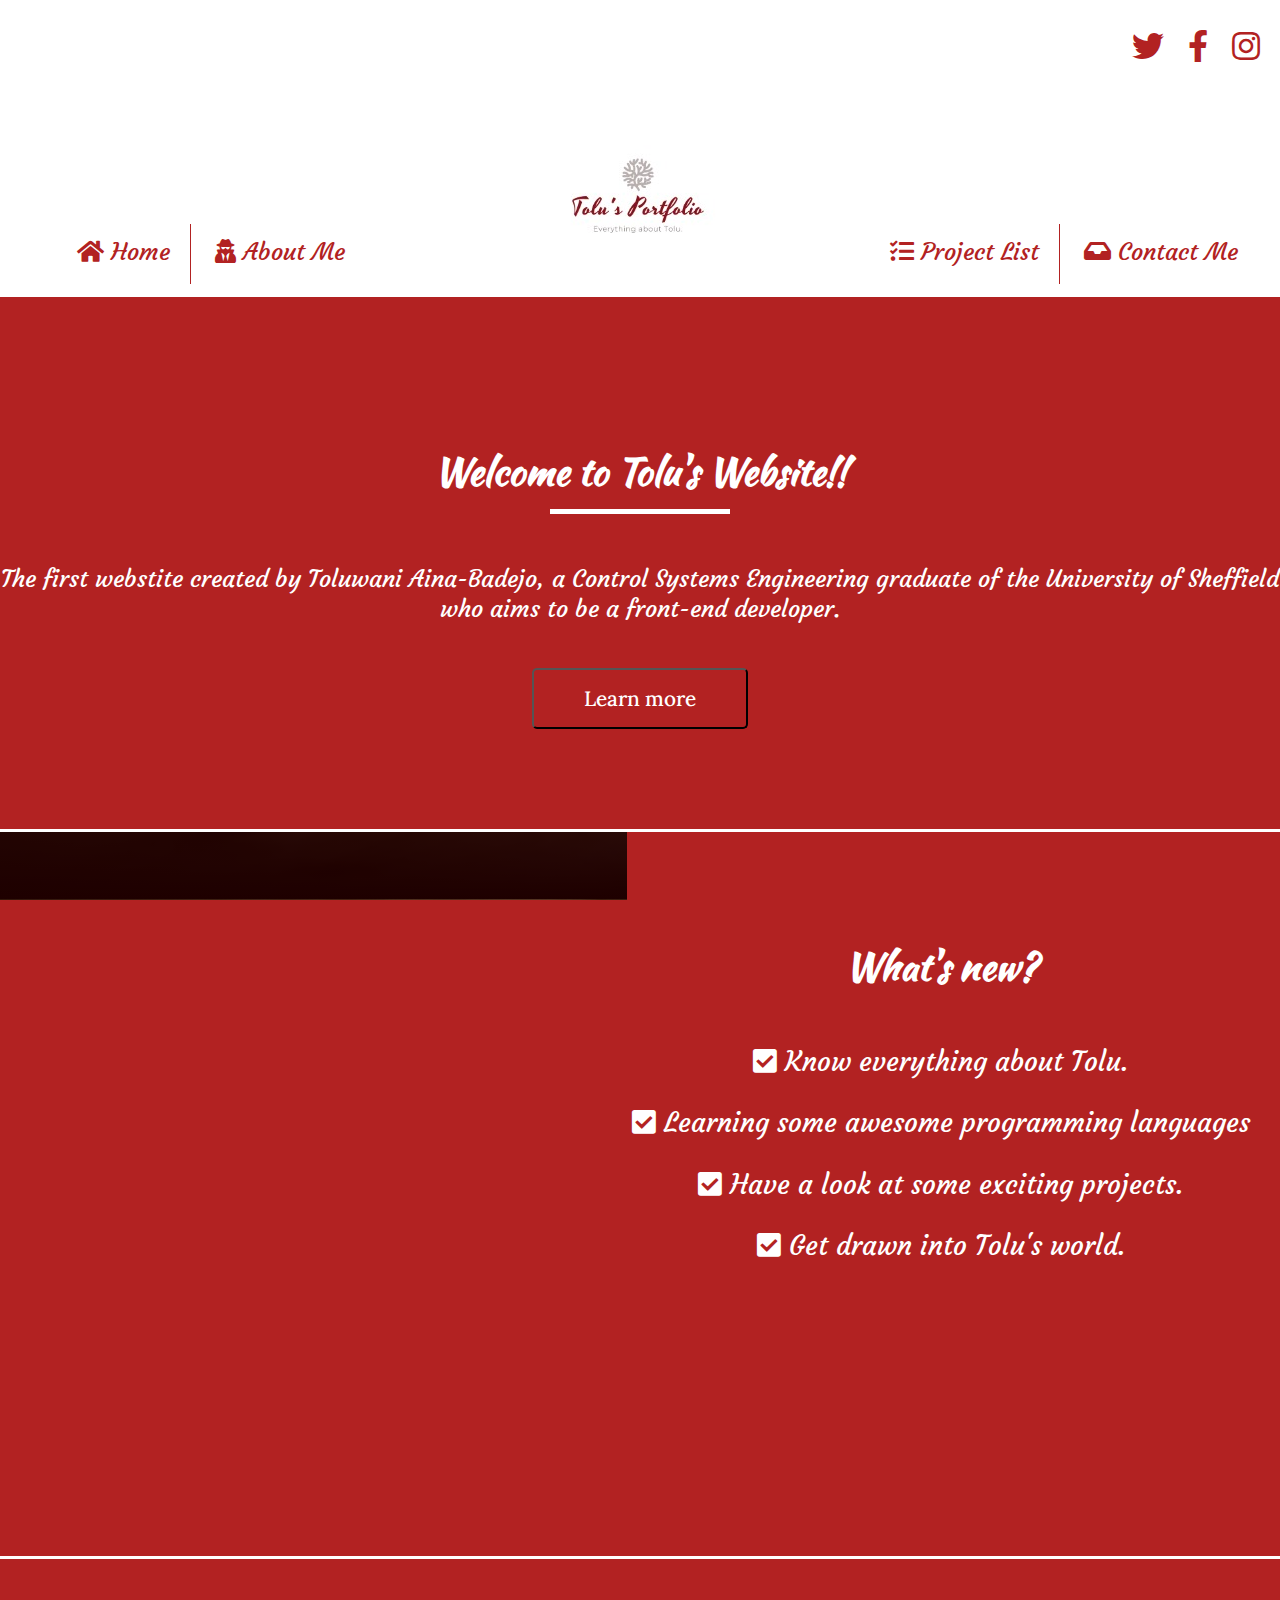
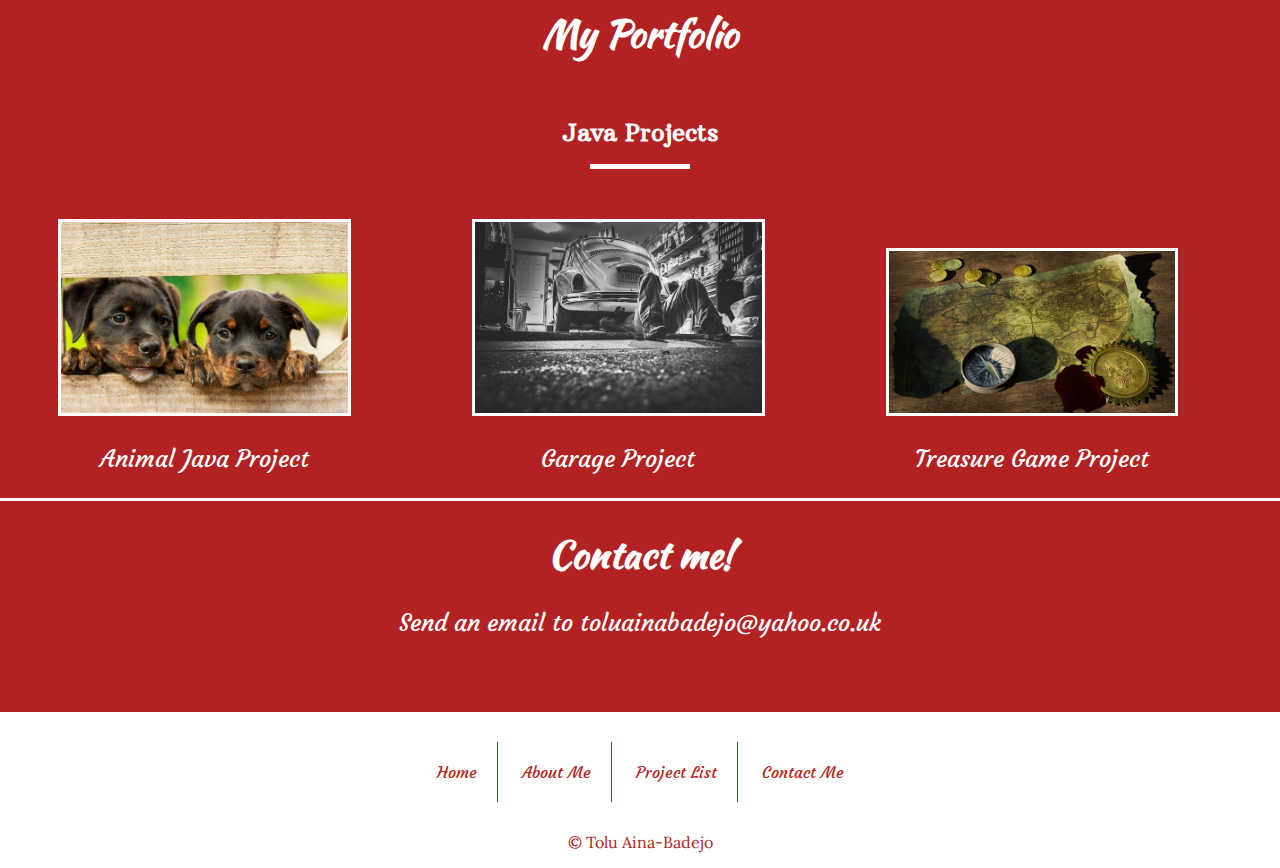
<file: index.html>
<!DOCTYPE html>

<html>

<head>

    <!-- Meta tags -->
    <meta charset="utf-8">
    <meta name="description" content="Everything about Tolu">
    <meta name="keywords" content="Tolu, project list, About Tolu ">
    <meta name="viewport" content="width = device-width, initial-scale = 1.0, Shrink-to-fit = no">
    <meta http-equiv="X-UA-compatible" content="IE = edge, chrome = 1">
    <meta http-equiv="Cache-control" content="no-cache">

    <!-- External stylesheet -->
    <link rel="stylesheet" type="text/css" href="../CSS/main.css">

    <!-- google fonts -->
    <link href="https://fonts.googleapis.com/css?family=Arbutus+Slab|Bree+Serif|Cookie|Courgette|Crete+Round|Kaushan+Script|Lora|Nunito+Sans&display=swap" rel="stylesheet">

    <!-- Font awesome icons -->
    <link href="https://cdnjs.cloudflare.com/ajax/libs/font-awesome/5.8.2/css/all.css" rel="stylesheet">

    <!-- title of the page -->
    <title> Tolu's World </title>

</head>

<body>
    <!-- PROBLEM WITH THE HEADER -->
    <header>
        <div class="icons">
            <a href="https://twitter.com/?lang=en-gb"><i class="fab fa-twitter fa-2x fa-spin" style="color:firebrick;"></i></a>
            <a href="https://en-gb.facebook.com/"><i class="fab fa-facebook-f fa-2x fa-spin" style="color:firebrick;margin: 0px 20px; "></i></a>
            <a href="https://www.instagram.com/"><i class="fab fa-instagram fa-2x fa-spin" style="color:firebrick; "></i></a>




        </div>
        <nav class="box">
            <ul>
                <li><a href="index.html" target="_self"><i class="fas fa-home"></i> Home</a></li>
                <li><a href="Pages/aboutMe.html"> <i class="fas fa-user-secret"></i> About Me</a></li>

            </ul>
        </nav>
        <div class="box">
            <img src="../images/websiteLogo.jpg" alt="My logo" height="100%" class="logo">
        </div>
        <nav class="box">
            <ul>
                <li><a href="Pages/projectList.html" target="_blank"> <i class="fas fa-tasks"></i> Project List</a></li>
                <li><a href="#Contact"><i class="fas fa-inbox"></i> Contact Me</a></li>
            </ul>

        </nav>

    </header>

    <main>
        <section>
            <div>
                <h1 class="introMessage"> Welcome to Tolu's Website!!</h1>
                <center>
                    <div class="Bord"></div>
                </center>

            </div>
            <div>
                <p class="para">The first webstite created by Toluwani Aina-Badejo, a Control Systems Engineering graduate of the University of Sheffield who aims to be a front-end developer.</p>
            </div>
            <center>
                <a href="../HTML/aboutMe.html"> <button class="btn"> Learn more </button> </a>
            </center>

        </section>
        <section class="secondMainSection">
            <div class="box1" id="mainBackground">

            </div>
            <div class="box1 whatsNew">
                <h1 class="message"> What's new? </h1>
                <div style="margin-top: 50px; ">
                    <p class="para1"><i class="fas fa-check-square "></i> Know everything about Tolu.</p>
                    <p class="para1"><i class="fas fa-check-square"></i> Learning some awesome programming languages</p>
                    <p class="para1"><i class="fas fa-check-square"></i> Have a look at some exciting projects.</p>
                    <p class="para1"><i class="fas fa-check-square"></i> Get drawn into Tolu's world.</p>
                </div>


            </div>
        </section>

        <section id="portfolio">
            <h1 class="introMessage"> My Portfolio</h1>

            <center>
                <h2 style="color: white" class="Java">
                    Java Projects
                </h2>
                <div class="Bord1"></div>

            </center>
            <div class="mainImages">
                <div class="box2">
                    <a href="https://github.com/Tolu12343/DogPlace" target="_blank">
                        <img src="../images/dog.jpg" alt="dog image" width="70%" class="image">
                    </a>

                    <p class="para"> Animal Java Project </p>
                </div>
                <div class="box2">
                    <a href="https://github.com/Tolu12343/GarageTestProject" target="_blank">
                        <img src="../images/Garage.jpg" alt="dog image" width="70%" class="image">
                    </a>

                    <p class="para"> Garage Project </p>
                </div>
                <div class="box2">
                    <a href="https://github.com/Tolu12343/Java-Assessment" target="_blank">
                        <img src="../images/Treasure.jpg" alt="dog image" width="70%" class="image">
                    </a>

                    <p class="para"> Treasure Game Project </p>
                </div>

            </div>


        </section>

        <section id="Contact" style="padding-bottom: 50px">
            <h1 class="introMessage"> Contact me! </h1>

            <p class="para"> Send an email to toluainabadejo@yahoo.co.uk</p>
        </section>

    </main>
    <footer>
        <nav>
            <ul>
                <li><a href="index.html" target="_self">Home</a></li>
                <li><a href="Pages/aboutMe.html" target="_blank">About Me</a></li>
                <li><a href="Pages/projectList.html" target="_blank">Project List</a></li>
                <li><a href="#Contact">Contact Me</a></li>

            </ul>
        </nav>

        <p class="footerText">&copy; Tolu Aina-Badejo</p>
    </footer>

</body>

</html>
</file>
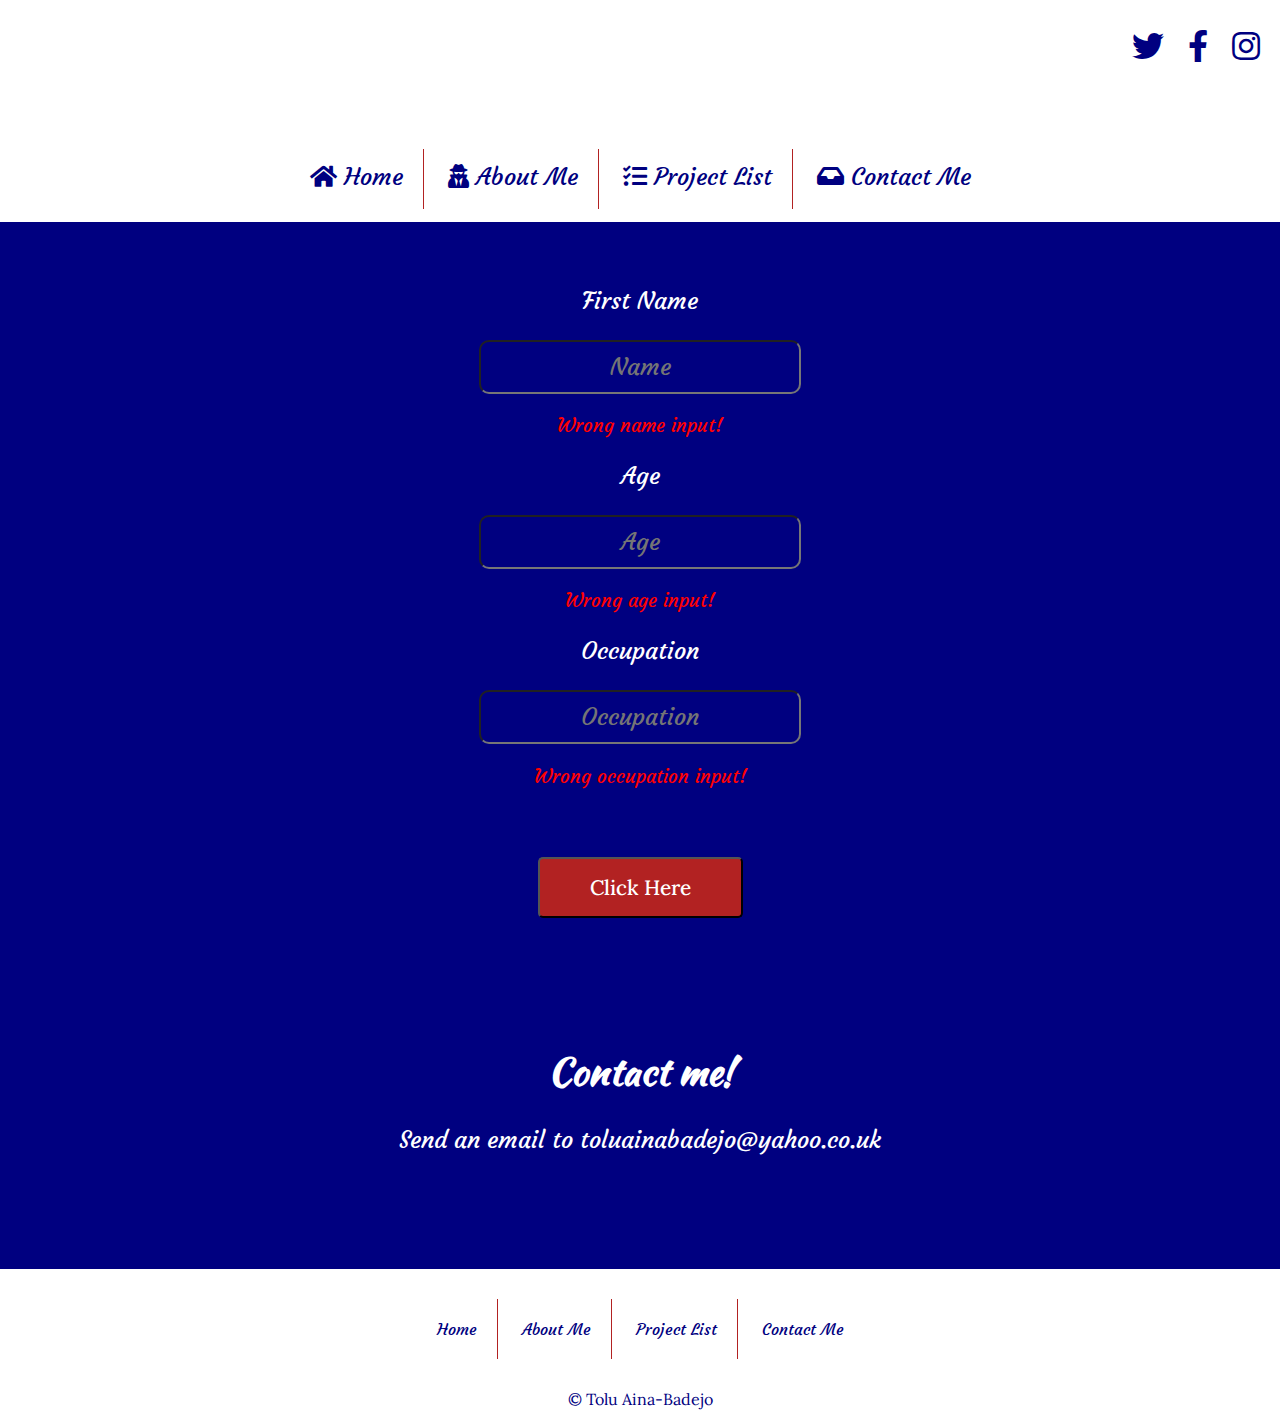
<file: Pages/person.html>
<!DOCTYPE html>


<html>

<head>

    <head>

        <!-- Meta tags -->
        <meta charset="utf-8">
        <meta name="description" content="Everything about Tolu">
        <meta name="keywords" content="Tolu, project list, About Tolu ">
        <meta name="viewport" content="width = device-width, initial-scale = 1.0, Shrink-to-fit = no">
        <meta http-equiv="X-UA-compatible" content="IE = edge, chrome = 1">
        <meta http-equiv="Cache-control" content="no-cache">

        <!-- External stylesheet -->
        <link rel="stylesheet" type="text/css" href="../CSS/aboutMe.css">
        <link rel="stylesheet" type="text/css" href="../CSS/person.css">

        <!-- google fonts -->
        <link href="https://fonts.googleapis.com/css?family=Arbutus+Slab|Bree+Serif|Cookie|Courgette|Crete+Round|Kaushan+Script|Lora|Nunito+Sans&display=swap" rel="stylesheet">

        <!-- Font awesome icons -->
        <link href="https://cdnjs.cloudflare.com/ajax/libs/font-awesome/5.8.2/css/all.css" rel="stylesheet">

        <!-- title of the page -->
        <title> Tolu's World </title>



    </head>
</head>

<body>

    <header>
        <div class="icons" style="padding-bottom: 100px;">
            <a href="https://twitter.com/?lang=en-gb" target="_blank"><i class="fab fa-twitter fa-2x fa-spin" style="color:navy;"></i></a>
            <a href="https://en-gb.facebook.com/" target="_blank"><i class="fab fa-facebook-f fa-2x fa-spin" style="color:navy;margin: 0px 20px; "></i></a>
            <a href="https://www.instagram.com/" target="_blank"><i class="fab fa-instagram fa-2x fa-spin" style="color:navy; "></i></a>
        </div>
        <nav>
            <center>
                <ul>
                    <li><a href="../index.html"><i class="fas fa-home"></i> Home</a></li>
                    <li><a href="../Pages/aboutMe.html" target="_self"><i class="fas fa-user-secret"></i> About Me</a></li>
                    <li><a href="../Pages/projectList.html" target="_blank"><i class="fas fa-tasks"></i> Project List</a></li>
                    <li><a href="#Contact"> <i class="fas fa-inbox"></i> Contact Me</a></li>

                </ul>

            </center>
        </nav>
    </header>
    <main style="padding: 40px 0px;">
        <section id="personalProfile">
            <p class="para paragraph"> First Name </p>
            <center>
                <input type="text" class="inputText" id="name" placeholder="Name">

            </center>
            <p class="input wrongMessage1"> Wrong name input! </p>

            <p class="para paragraph1"> Age </p>
            <center>
                <input type="text" class="inputText" id="age" placeholder="Age">
            </center>
            <p class="input wrongMessage2"> Wrong age input! </p>
            <p class="para paragraph2">Occupation </p>
            <center>
                <input type="text" class="inputText " id="occupation" placeholder="Occupation">

            </center>
            <p class="input wrongMessage3"> Wrong occupation input! </p>
            <center>
                <button id="clickHere"> Click Here </button>
            </center>



            <h1 class="introMessage"></h1>
            <center>
                <div class="bord"></div>
            </center>
            <center>
                <button id="firstbut" class="firstbutton"> find out your details! </button>
            </center>

            <p class="para" id="paragragh3"> </p>



            <center>
                <button class="secondbutton"> Increase your age button! </button>
            </center>
            <p class="text"> </p>
        </section>

        <section id="Contact" style="padding-bottom: 50px">
            <h1 class="introMessage"> Contact me!</h1>

            <p class="para"> Send an email to toluainabadejo@yahoo.co.uk</p>
        </section>
    </main>


    <footer>
        <nav>
            <ul>
                <li><a href="../index.html">Home</a></li>
                <li><a href="../Pages/aboutMe.html" target="_self"> About Me</a></li>
                <li><a href="../Pages/projectList.html" target="_blank">Project List</a></li>
                <li><a href="#Contact">Contact Me</a></li>

            </ul>
        </nav>

        <p class="footerText">&copy; Tolu Aina-Badejo</p>
    </footer>

    <script src="../Scripts/main.js"></script>

</body></html>
</file>
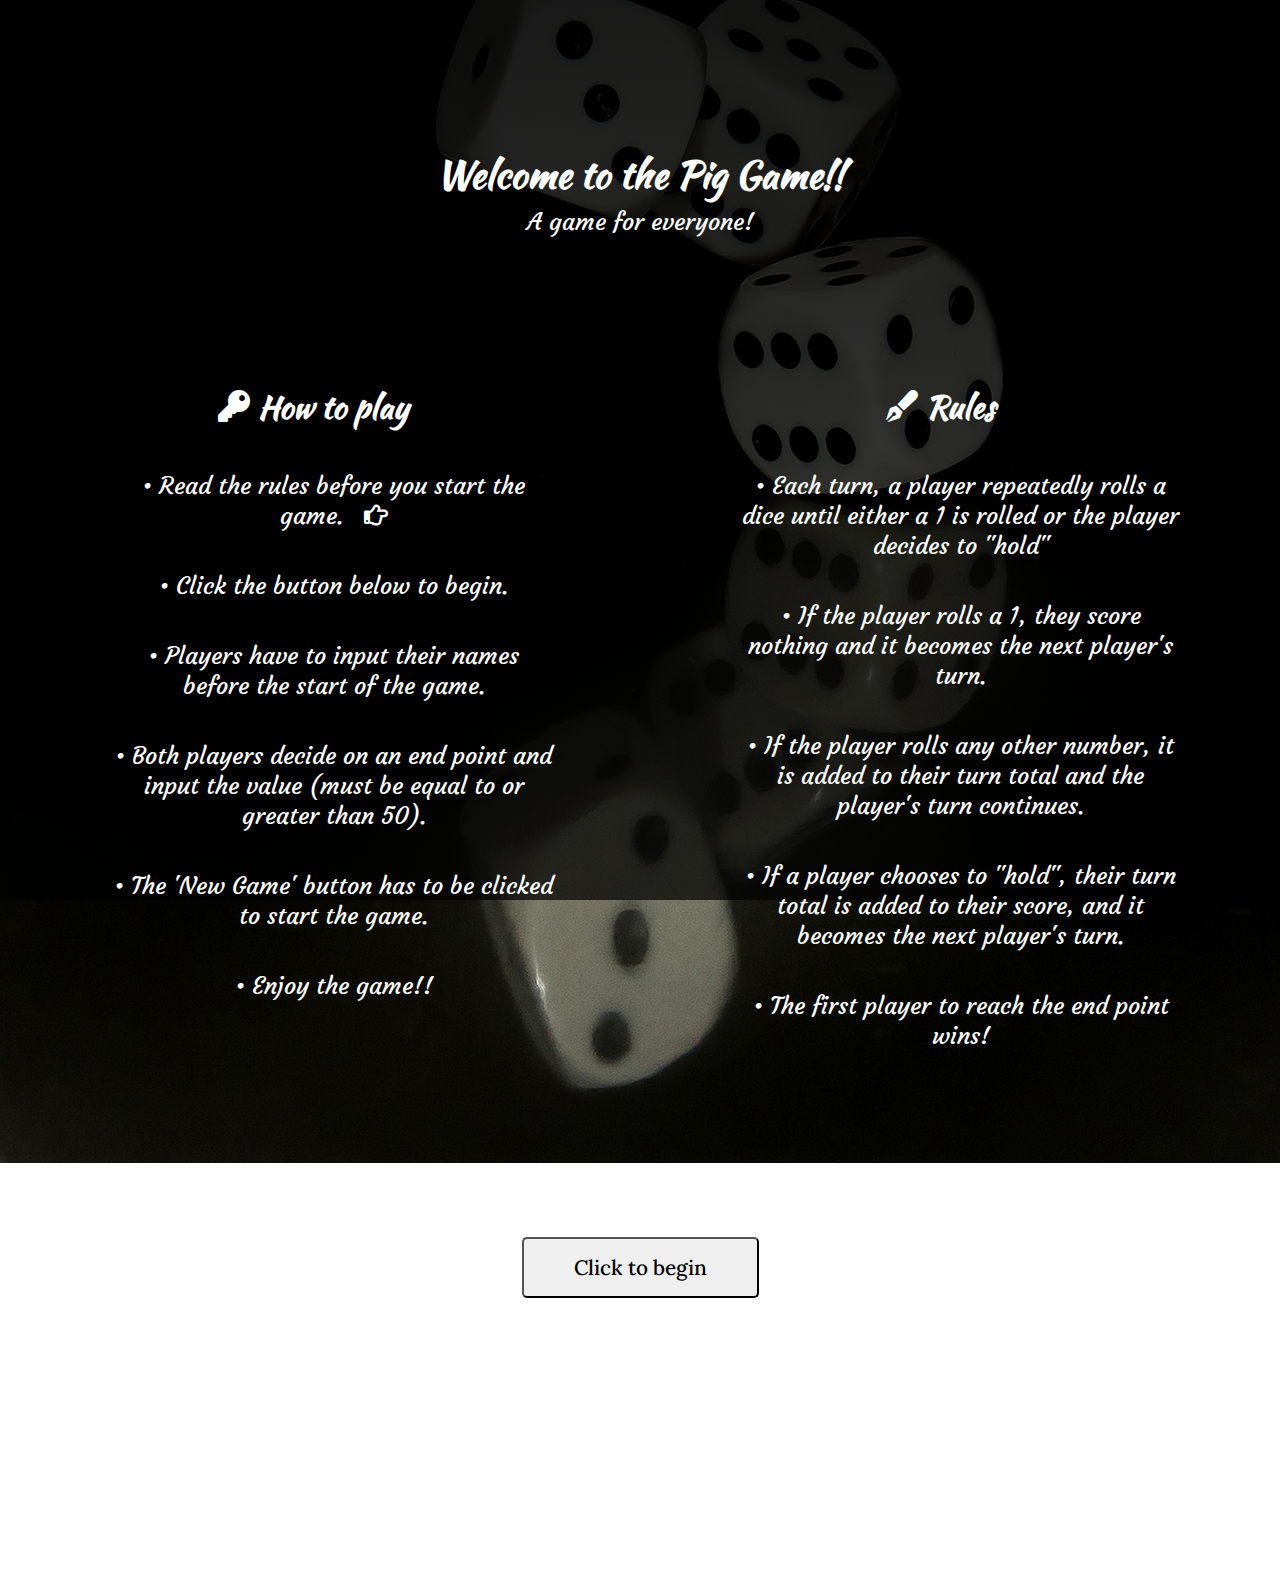
<file: Pages/pigGameIndex.html>
<!DOCTYPE html>
<html>

<head>
    <!-- Meta tags -->
    <meta charset="utf-8">
    <meta name="description" content="Everything about Tolu">
    <meta name="keywords" content="Tolu, project list, About Tolu ">
    <meta name="viewport" content="width = device-width, initial-scale = 1.0, Shrink-to-fit = no">
    <meta http-equiv="X-UA-compatible" content="IE = edge, chrome = 1">
    <meta http-equiv="Cache-control" content="no-cache">

    <!-- External stylesheet -->
    <link rel="stylesheet" type="text/css" href="../CSS/pigGameMain.css">

    <!-- google fonts -->
    <link href="https://fonts.googleapis.com/css?family=Arbutus+Slab|Bree+Serif|Cookie|Courgette|Crete+Round|Kaushan+Script|Lora|Nunito+Sans&display=swap" rel="stylesheet">

    <!-- Font awesome icons -->
    <link href="https://cdnjs.cloudflare.com/ajax/libs/font-awesome/5.8.2/css/all.css" rel="stylesheet">

    <!-- title of the page -->
    <title>Pig Game</title>
</head>

<body>
    <main>
        <section>
            <h1 class="introMessage"> Welcome to the Pig Game!!</h1>
            <div>
                <p class="para">A game for everyone!</p>
            </div>
        </section>
        <section style="padding-bottom: 140px">
            <div>
                <div class="box" id="player1">
                    <h1 class="guide" id="steps"> <i class="fas fa-key"></i> How to play </h1>

                    <center>
                        <ul>

                            <li> &bullet; Read the rules before you start the game. &nbsp; <i class="far fa-hand-point-right"></i>
                            </li>
                            <li>&bullet; Click the button below to begin. </li>
                            <li>&bullet; Players have to input their names before the start of the game.</li>

                            <li>&bullet; Both players decide on an end point and input the value (must be equal to or greater than 50). </li>
                            <li>&bullet; The 'New Game' button has to be clicked to start the game. </li>


                            <li>&bullet; Enjoy the game!!</li>



                        </ul>
                    </center>

                </div>

                <div class="box" id="rules">
                    <h1 class="guide"> <i class="fas fa-pen-fancy"></i> Rules</h1>
                    <center>
                        <ul>

                            <li>&bullet; Each turn, a player repeatedly rolls a dice until either a 1 is rolled or the player decides to "hold" </li>

                            <li> &bullet; If the player rolls a 1, they score nothing and it becomes the next player's turn.</li>

                            <li>&bullet; If the player rolls any other number, it is added to their turn total and the player's turn continues.</li>
                            <li> &bullet; If a player chooses to "hold", their turn total is added to their score, and it becomes the next player's turn.
                            </li>
                            <li> &bullet; The first player to reach the end point wins!</li>

                        </ul>
                    </center>

                </div>
            </div>
            <center>
                <a href="../Pages/PigGame.html" target="_self"> <button class="btn">Click to begin</button> </a>
            </center>
        </section>


    </main>

    <script src="../Scripts/pigGameMain.js" type="text/javascript"></script>
</body>

</html>
</file>
<file: CSS/main.css>
html {
    padding: 0;
}

body {
    background-color: white;
    font-family: 'Lora', serif;
    margin: 0 auto;
    width: 100%;

}

header {
    padding: 30px 0px;
    width: 100%;

}

#header {
    position: fixed;
    z-index: 1;
}

header nav ul {
    list-style-type: none;
    margin: 0 auto;
    padding: 0;

}

.box {
    display: inline-block;
    text-align: center;
    width: 33%;

}

header nav ul li {
    border-right: 1px solid firebrick;
    display: inline;
    padding: 20px 20px;


}

header nav ul li:last-child {
    border-right: none;


}



header li a {
    color: white;
    font-family: 'Courgette', cursive;
    font-size: 1.5em;
    color: firebrick;
    text-decoration: none;
    -webkit-transition: 0.1s;
    transition: 0.1s;

}


header li a:hover {
    color: white;
    font-size: 1.55em;
    color: black;
    opacity: 0.8;


}

.logo {
    -webkit-transform: translateY(35px);
    transform: translateY(35px);
}

.icons {
    text-align: right;
    padding-right: 20px;
}




/* Main Styling */
main {
    background-color: firebrick;
    padding-top: 120px;

}

.introMessage {
    color: white;
    font-size: 2.4em;

    text-align: center;
    font-family: 'Kaushan Script', cursive;


}

.Bord {
    background-color: white;
    height: 5px;
    width: 180px;
    margin-top: -15px;
    margin-bottom: 50px;
}

.para {
    font-family: 'Courgette', cursive;
    font-size: 1.5em;
    text-align: center;
    color: white;

}

.btn {
    padding: 15px 50px;
    font-size: 1.3em;
    font-family: 'Lora', serif;
    background-color: firebrick;
    color: white;
    margin-top: 20px;
    font-weight: 500;
    margin-bottom: 100px;
    border-radius: 5px;
}



.btn:hover {
    background-color: white;
    color: firebrick;
}




#mainBackground {
    background-image: -webkit-gradient(linear, left top, left bottom, from(rgba(255, 0, 0, 0)), to(rgba(30, 0, 0, 70))),
        url(../images/background.jpg);
    background-image: linear-gradient(to bottom, rgba(255, 0, 0, 0), rgba(30, 0, 0, 70)),
        url(../images/background.jpg);
    background-attachment: fixed;
    background-position: center;
    background-size: cover;
    background-repeat: no-repeat;
    min-height: 80vh;
}

.secondMainSection {
    width: 100% !important;
    display: block;
    position: relative;
    border-top: 3px solid white;
    border-bottom: 3px solid white;

}

.box1 {
    display: inline-block;
    width: 49%;

}

.message {
    color: white;
    font-size: 2.4em;
    font-family: 'Kaushan Script', cursive;
    text-align: center;

}

.whatsNew {
    position: absolute;
    top: 80px;
    z-index: 2;

}

.para1 {
    font-family: 'Courgette', cursive;
    font-size: 1.7em;
    text-align: center;
    color: white;
}

#portfolio {
    padding-top: 20px;
    border-bottom: 3px solid white;
}

.Java {
    font-family: 'Arbutus Slab', serif;
    padding-top: 30px;
    padding-bottom: 40px;
}

.Bord1 {
    background-color: white;
    height: 5px;
    width: 100px;
    margin-top: -43px;
    margin-bottom: 50px;
}

.box2 {
    display: inline-block;
    text-align: center;
    width: 32%;


    text-align: center;

}

.image {
    border: 3px solid white;
}

/* end of main styling */

/* Start of footer styling */
footer {
    padding-top: 50px;
}

footer ul {
    list-style-type: none;
    margin: 0 auto;
    padding: 0;
    text-align: center;
}

footer ul li {
    border-right: 1px solid firebrick;
    display: inline;
    padding: 20px 20px;

}

footer li a {
    color: white;
    font-family: 'Courgette', cursive;
    font-size: 1em;
    color: firebrick;
    text-decoration: none;
    -webkit-transition: 0.1s;
    transition: 0.1s;
}

footer li:last-child {
    border-right: none;
}

footer li a:hover {
    color: white;
    font-size: 1.05em;
    color: black;
    opacity: 0.8;


}

.footerText {
    color: firebrick;
    text-align: center;
    margin-top: 50px;
}
</file>
<file: CSS/aboutMe.css>
body {
    background-color: white;
    font-family: 'Lora', serif;
    margin: 0 auto;
    width: 100%;

}

header {
    padding: 30px 0px;
    width: 100%;
}

header nav ul {
    list-style-type: none;
    margin: 0 auto;
    padding: 0;

}

.box {
    display: inline-block;
    text-align: center;
    width: 33%;

}

header nav ul li {
    border-right: 1px solid firebrick;
    display: inline;
    padding: 20px 20px;


}

header nav ul li:last-child {
    border-right: none;


}



header li a {
    color: white;
    font-family: 'Courgette', cursive;
    font-size: 1.5em;
    color: navy;
    text-decoration: none;
    -webkit-transition: 0.1s;
    transition: 0.1s;

}


header li a:hover {
    color: white;
    font-size: 1.55em;
    color: firebrick;
    opacity: 0.8;


}

.icons {
    text-align: right;
    padding-right: 20px;
}




/* Main Styling */
main {
    background-color: navy;
    padding-top: 50px;

}

.introMessage {
    color: white;
    font-size: 2.4em;

    text-align: center;
    font-family: 'Kaushan Script', cursive;

}

.bord {
    height: 5px;
    width: 120px;
    background-color: white;
    margin-top: -30px;
}

.para {
    font-family: 'Courgette', cursive;
    font-size: 1.5em;
    text-align: center;
    color: white;

}

.para1 {
    font-family: 'Courgette', cursive;
    font-size: 1.5em;
    text-align: center;
    color: firebrick;

}

#skills {
    background-color: white;
    padding: 40px 0px;
}

.skillsheading {
    color: navy;
    font-size: 2.1em;

    text-align: center;
    font-family: 'Kaushan Script', cursive;
    margin: 5px 0px;
}

.bord1 {
    height: 5px;
    width: 50px;
    background-color: firebrick;
    margin-top: -30px;
}

.personal {
    max-width: 60%;
}

.box3 {
    display: inline-block;
    width: 48%;
    text-align: center;
}

.para1 {
    max-width: 60%;
}

.skillsMessage {
    color: firebrick;
    font-size: 2.4em;
    text-align: center;
    font-family: 'Kaushan Script', cursive;
}

/* hobbies section start */
#hobbies {
    margin: -32px 0px;
    padding: 40px 0px;
    background-image: -webkit-gradient(linear, left top, left bottom, from(rgba(0, 0, 0, 0.6)), to(rgba(0, 0, 0, 0.5))),
        url(../images/filler.jpeg);
    background-image: linear-gradient(rgba(0, 0, 0, 0.6), rgba(0, 0, 0, 0.5)),
        url(../images/filler.jpeg);
    background-repeat: no-repeat;
    background-size: cover;
    background-position: center;
    background-attachment: fixed;
}


.card {
    max-width: 50%;
    text-align: center;
    background-color: white;
    border-radius: 5px;
    padding: 0px 0px 10px 0px;
}

.card.img {
    border-radius: 5px;
}

.cardHeader {
    font-family: 'Old Standard TT', serif;
    font-size: 1.7em;
    text-align: center;

}

.para2 {
    font-family: 'Courgette', cursive;
    padding: 0px 10px 0px 10px;
    font-size: 1.3em;
    text-align: center;
    color: dimgrey;

}

.allCards {
    padding: 70px 0px;
}

.secondRowCard {
    position: absolute;
}

.football {
    padding: 60px 0px;
}


/* end of hobbies styling */

/*start of Work experience sytling */

#workExperience {
    background-color: gainsboro;
    padding: 40px 0px;
}

.experienceMessage {
    color: navy;
    font-size: 2.4em;
    text-align: center;
    font-family: 'Kaushan Script', cursive;
}

.bord2 {
    height: 5px;
    width: 120px;
    background-color: firebrick;
    margin-top: -30px;
}

.box4 {
    display: inline-block;
    width: 49%;
    text-align: center;
    margin-left: 7px;
}

.workbackgroundImage {

    background-image: -webkit-gradient(linear, left bottom, left top, from(rgba(0, 0, 0, 0)), to(rgba(0, 0, 0, 150))),
        url(../images/computer.jpg);

    background-image: linear-gradient(to top, rgba(0, 0, 0, 0), rgba(0, 0, 0, 150)),
        url(../images/computer.jpg);
    background-size: cover;
    background-repeat: no-repeat;
    min-height: 80vh;
}

.salesbackgroundImage {

    background-image: -webkit-gradient(linear, left bottom, left top, from(rgba(0, 0, 0, 0)), to(rgba(0, 0, 0, 150))),
        url(../images/sales.jpg);

    background-image: linear-gradient(to top, rgba(0, 0, 0, 0), rgba(0, 0, 0, 150)),
        url(../images/sales.jpg);
    background-size: cover;
    background-position: center;
    background-repeat: no-repeat;
    min-height: 80vh;
}

.para3 {
    font-family: 'Courgette', cursive;
    font-size: 1.2em;
    text-align: center;
    color: white;
}

/* end of Work Experience styling */

/* Contact styling */

/* end of contact styling */
/* end of main styling */

/* Start of footer styling */
footer {
    padding-top: 50px;
}

footer ul {
    list-style-type: none;
    margin: 0 auto;
    padding: 0;
    text-align: center;
}

footer ul li {
    border-right: 1px solid firebrick;
    display: inline;
    padding: 20px 20px;

}

footer li a {
    font-family: 'Courgette', cursive;
    font-size: 1em;
    color: navy;
    text-decoration: none;
    -webkit-transition: 0.1s;
    transition: 0.1s;
}

footer li:last-child {
    border-right: none;
}

footer li a:hover {
    font-size: 1.05em;
    color: firebrick;
    opacity: 0.8;


}

.footerText {
    color: navy;
    text-align: center;
    margin-top: 50px;
}
</file>
<file: CSS/person.css>
.firstbutton {
    padding: 15px 50px;
    font-size: 1.3em;
    font-family: 'Lora', serif;
    background-color: firebrick;
    color: white;
    margin-top: 20px;
    font-weight: 500;
    margin-bottom: 100px;
    border-radius: 5px;
}



.firstbutton:hover {
    background-color: white;
    color: firebrick;
}


.secondbutton {
    padding: 15px 50px;
    font-size: 1.3em;
    font-family: 'Lora', serif;
    background-color: firebrick;
    color: white;
    margin-top: 20px;
    font-weight: 500;
    margin-bottom: 100px;
    border-radius: 5px;
}



.secondbutton:hover {
    background-color: white;
    color: firebrick;
}

.text {
    font-family: 'Courgette', cursive;
    font-size: 1.5em;
    text-align: center;
    color: white;

}

.inputText {
    font-family: 'Courgette', cursive;
    font-size: 1.5em;
    text-align: center;
    color: white;
    border-radius: 10px;
    background-color: navy;
    padding: 10px 20px;

}

#clickHere {
    padding: 15px 50px;
    font-size: 1.3em;
    font-family: 'Lora', serif;
    background-color: firebrick;
    color: white;
    margin-top: 50px;
    font-weight: 500;
    margin-bottom: 100px;
    border-radius: 5px;
}

#clickHere:hover {
    background-color: white;
    color: firebrick;
}

#clickHere::-webkit-input-placeholder {
    color: dimgrey;
}

#clickHere:-ms-input-placeholder {
    color: dimgrey;
}

#clickHere::placeholder {
    color: dimgrey;
}


.input {
    font-family: 'Courgette', cursive;
    font-size: 1.2em;
    text-align: center;
    color: red;

}

.noInput::-webkit-input-placeholder {
    color: red;
}

.noInput:-ms-input-placeholder {
    color: red;
}

.noInput::placeholder {
    color: red;
}
</file>
<file: CSS/pigGameMain.css>
@media screen and (min-width: 0px) {
    html {
        background-image: -webkit-gradient(linear, left top, left bottom, from(rgba(0, 0, 0, 0.9)), to(rgba(0, 0, 0, 0.7))), url(../images/backgroundGame.jpg);
        background-image: linear-gradient(to bottom, rgba(0, 0, 0, 0.9), rgba(0, 0, 0, 0.7)), url(../images/indexbackground.jpg);
        background-position: center;
        background-size: cover;
        background-repeat: no-repeat;
        background-attachment: fixed;
        min-height: 100vh;

    }

    body {
        font-family: 'Lora', serif;
        margin: 0 auto;
        width: 100%;
    }


    .introMessage {
        color: white;
        font-size: 2.4em;
        text-align: center;
        font-family: 'Kaushan Script',
            cursive;
        padding: 120px 0px 0px 0px;


    }

    .para {
        font-family: 'Courgette', cursive;
        font-size: 1.5em;
        text-align: center;
        color: white;
        margin-top: -20px;

    }

    .box {
        display: inline-block;
        width: 49%;

    }

    #rules {
        position: absolute;

    }

    .guide {
        color: white;
        font-size: 2em;
        text-align: center;
        font-family: 'Kaushan Script',
            cursive;
        padding: 100px 0px 0px 0px;

    }

    .btn {
        padding: 15px 50px;
        font-size: 1.3em;
        font-family: 'Lora', serif;
        background-color: coral color: white;
        font-weight: 500;
        border-radius: 5px;
        margin-top: 700px;
        margin-bottom: 140px;

    }



    .btn:hover {
        background-color: white;
        color: firebrick;
    }

    ul {
        max-width: 70%;
        list-style-type: none;

    }

    li {
        color: white;
        font-family: 'Courgette', cursive;
        font-size: 1.5em;
        padding: 20px 0px;

    }

}





@media screen and (min-width: 900px) {

    .btn {
        padding: 15px 50px;
        font-size: 1.3em;
        font-family: 'Lora', serif;
        background-color: coral color: white;
        font-weight: 500;
        border-radius: 5px;
        margin-top: 200px;
        margin-bottom: 140px;

    }




}
</file>
